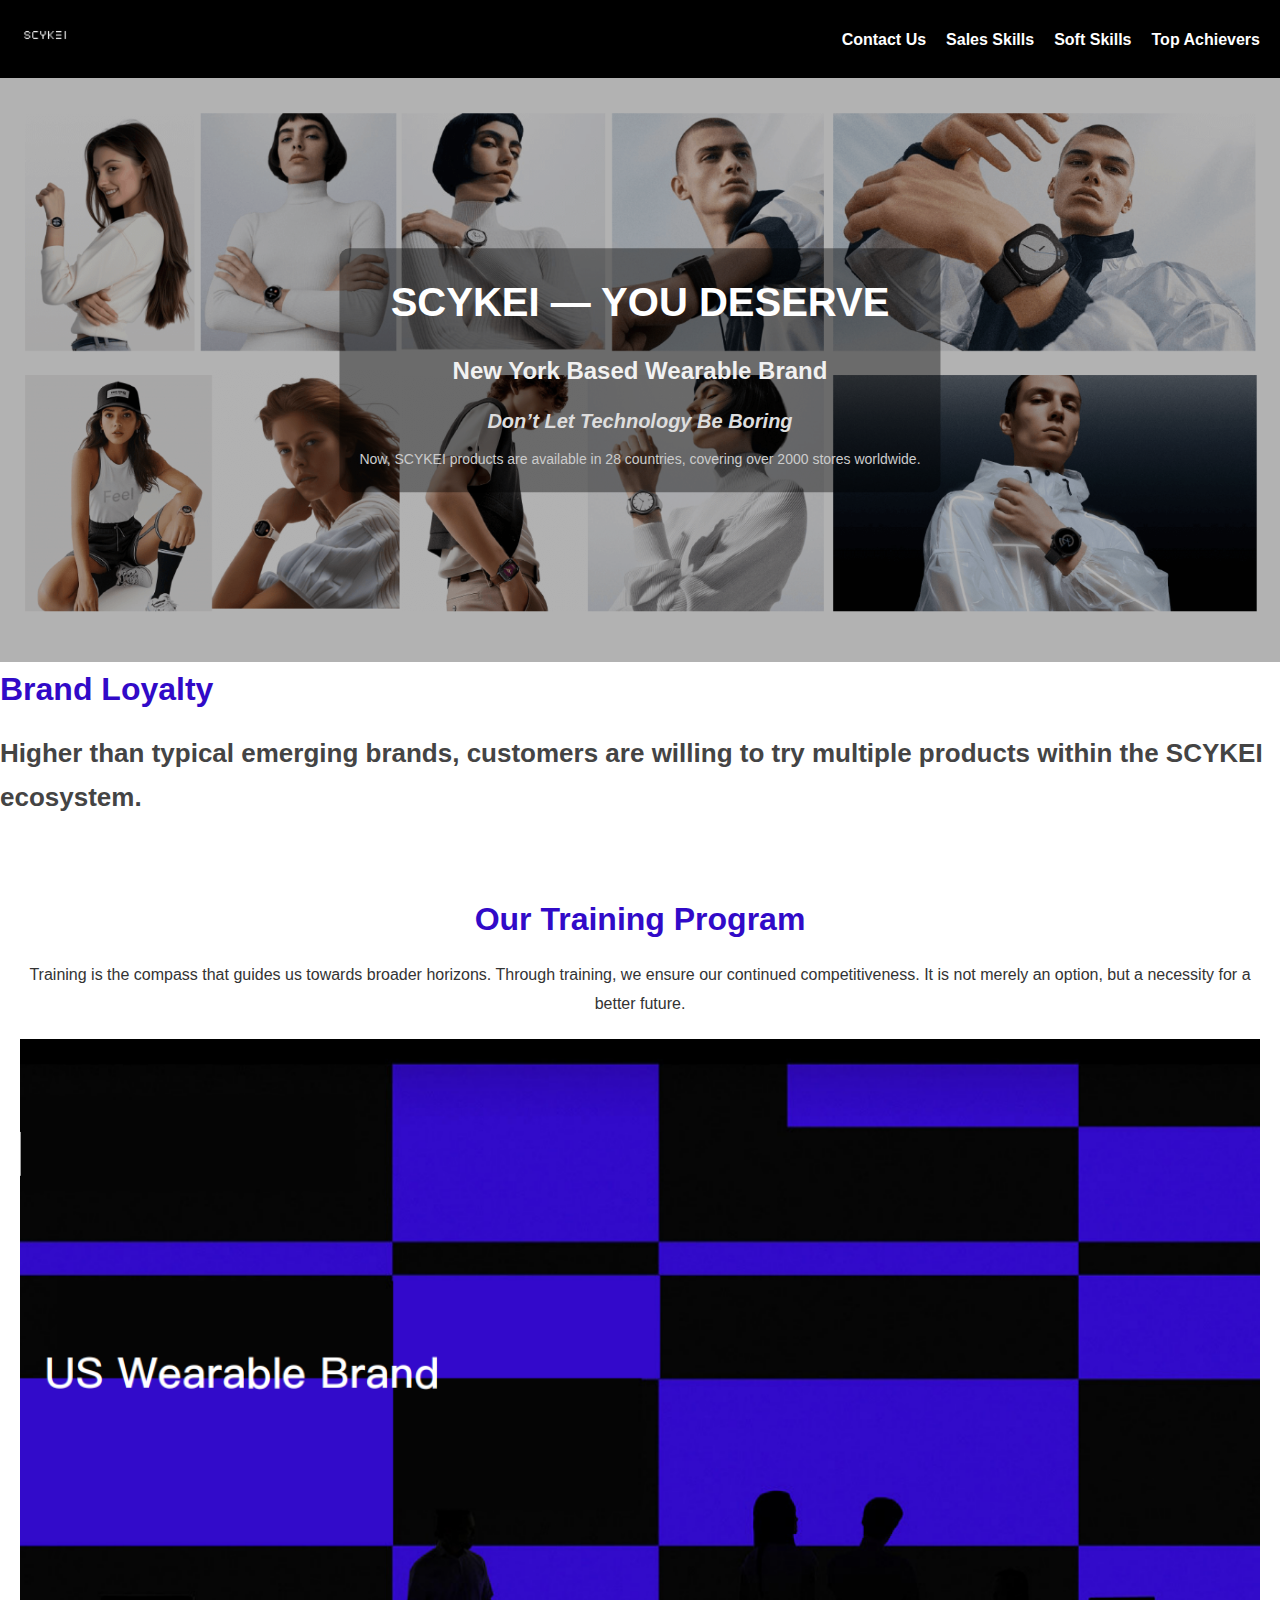
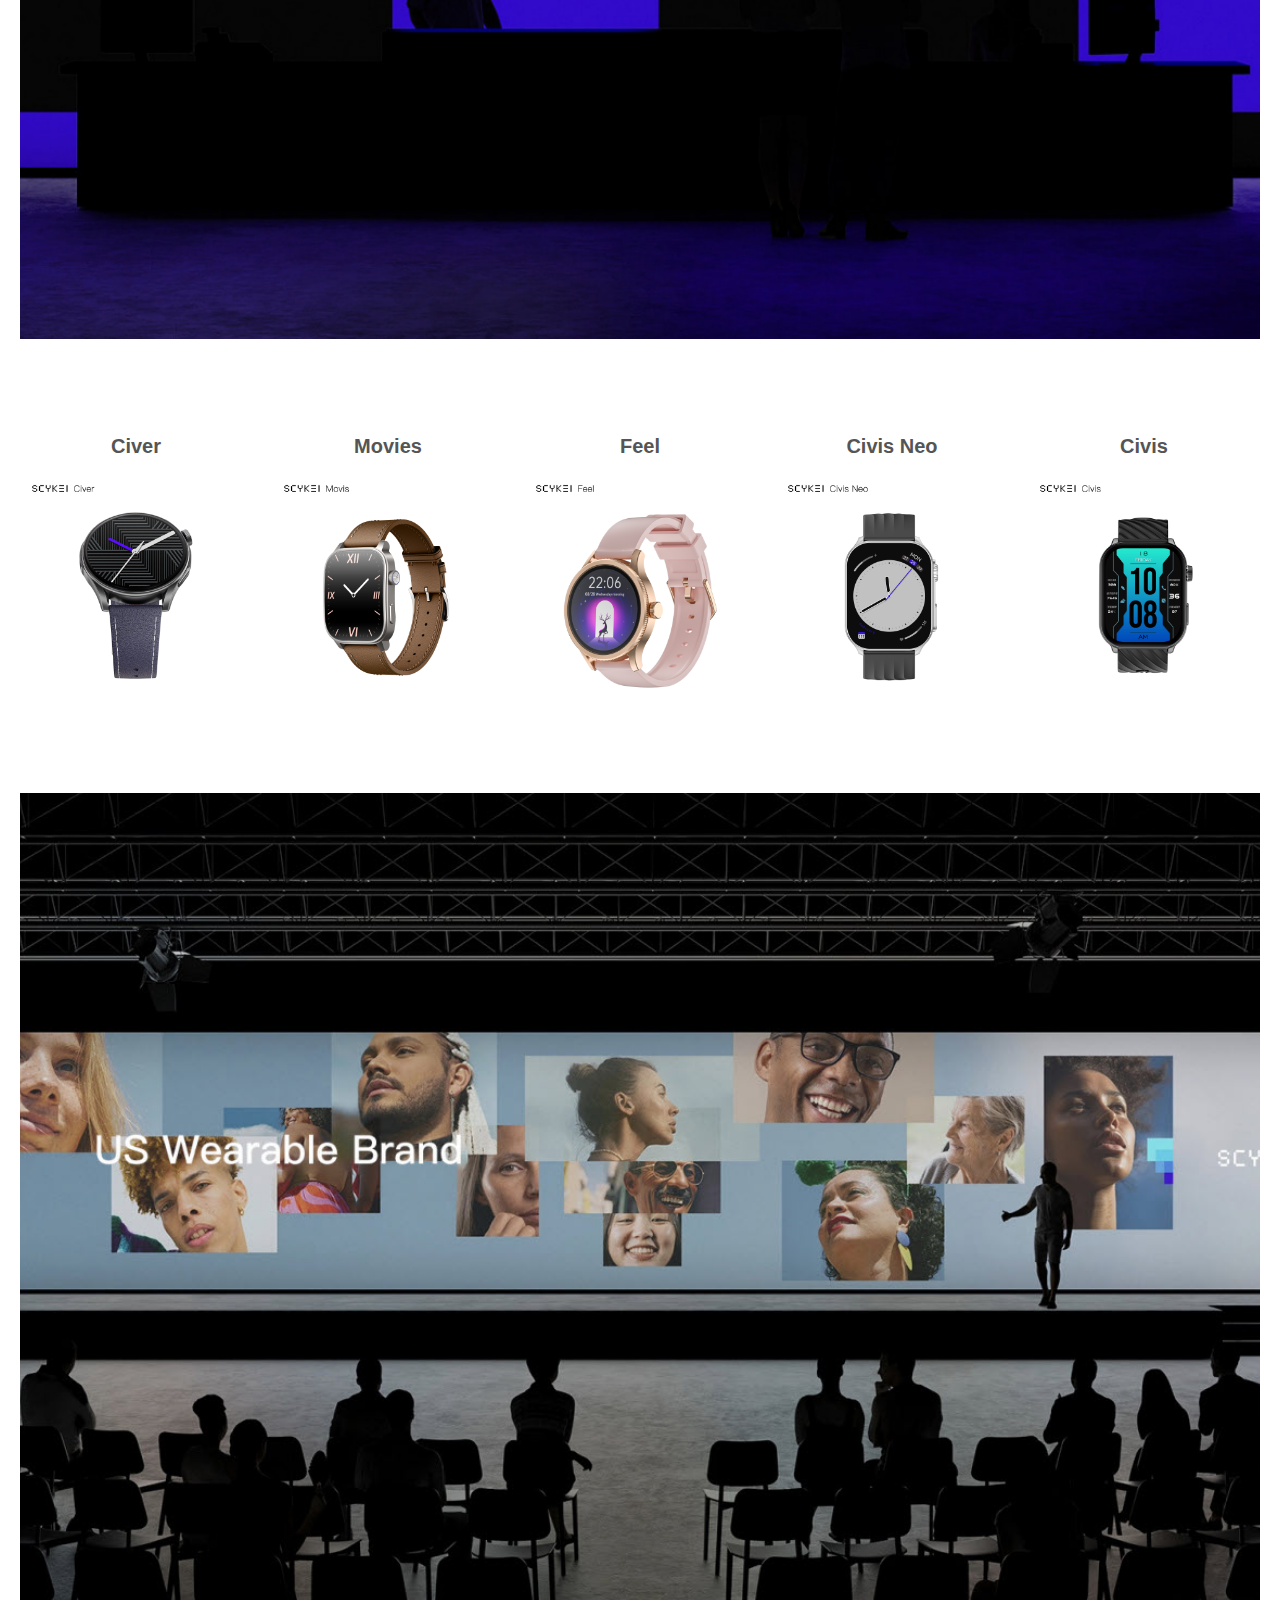
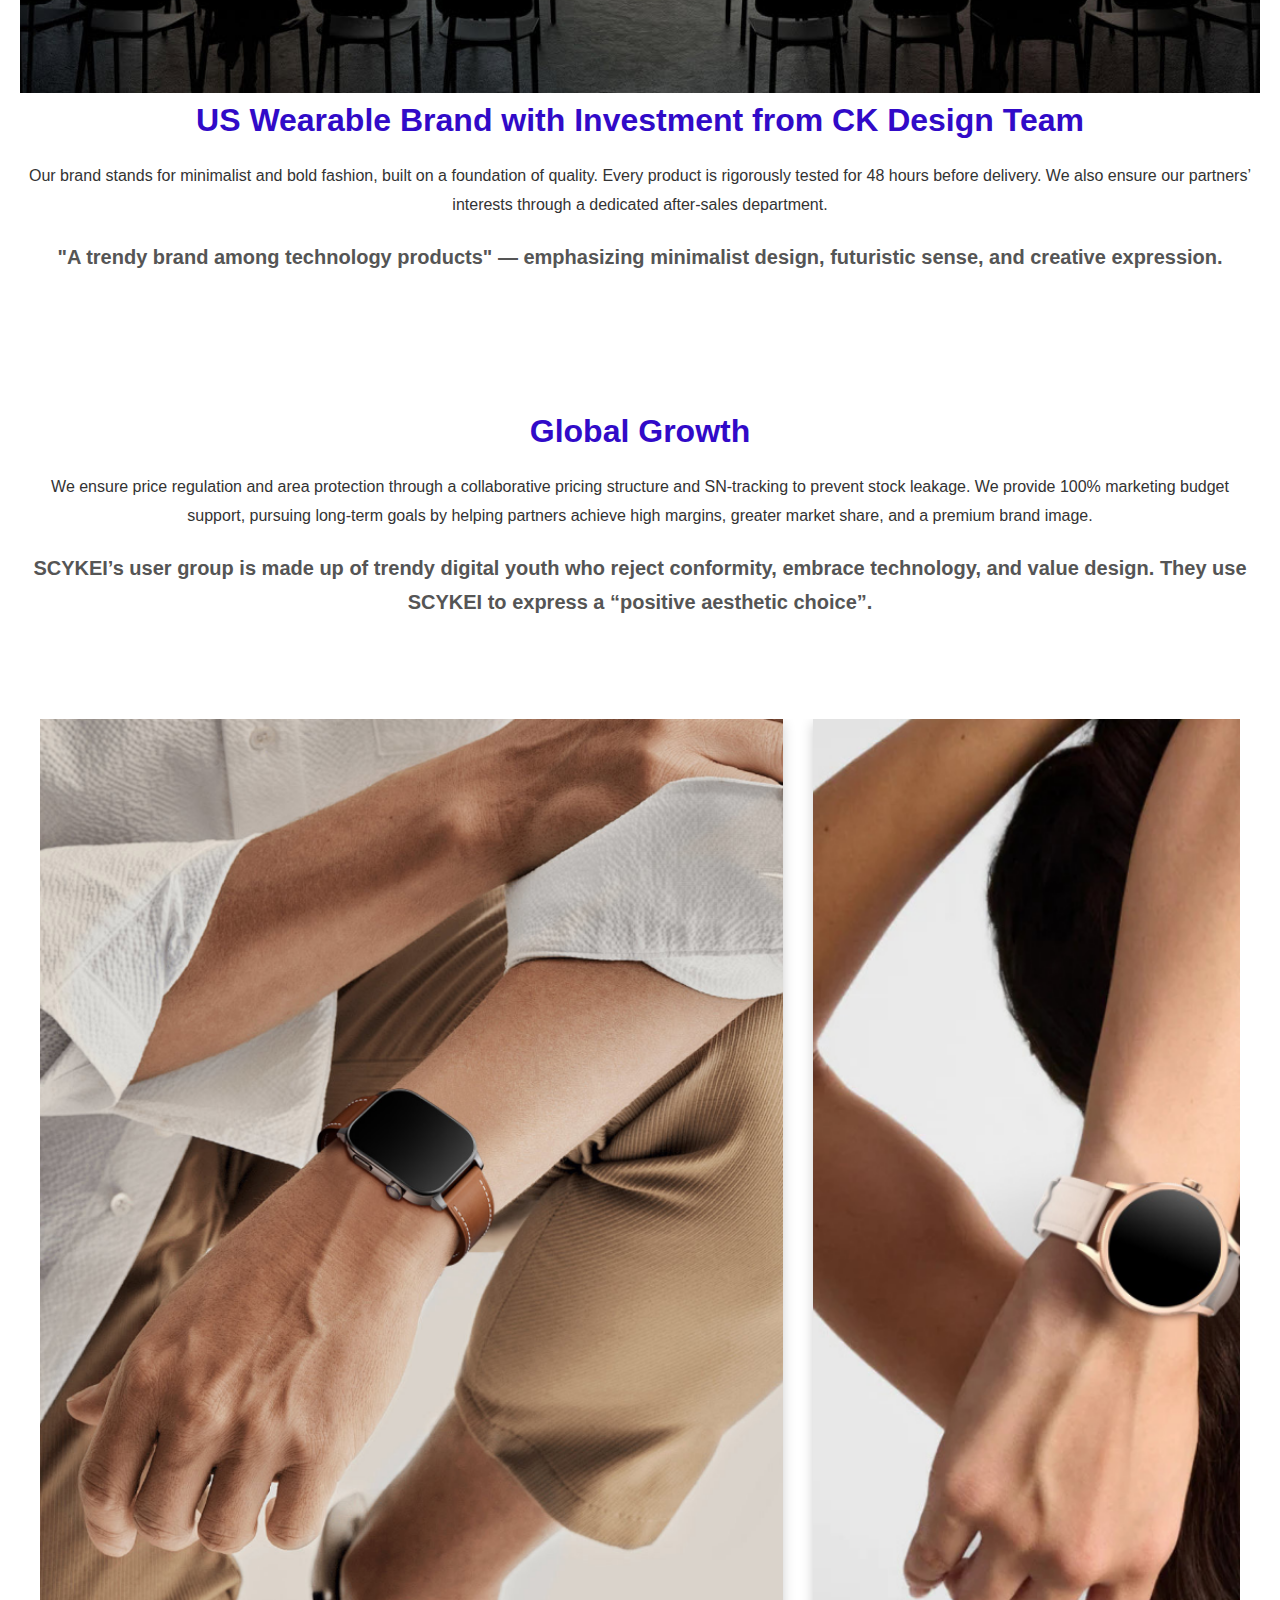
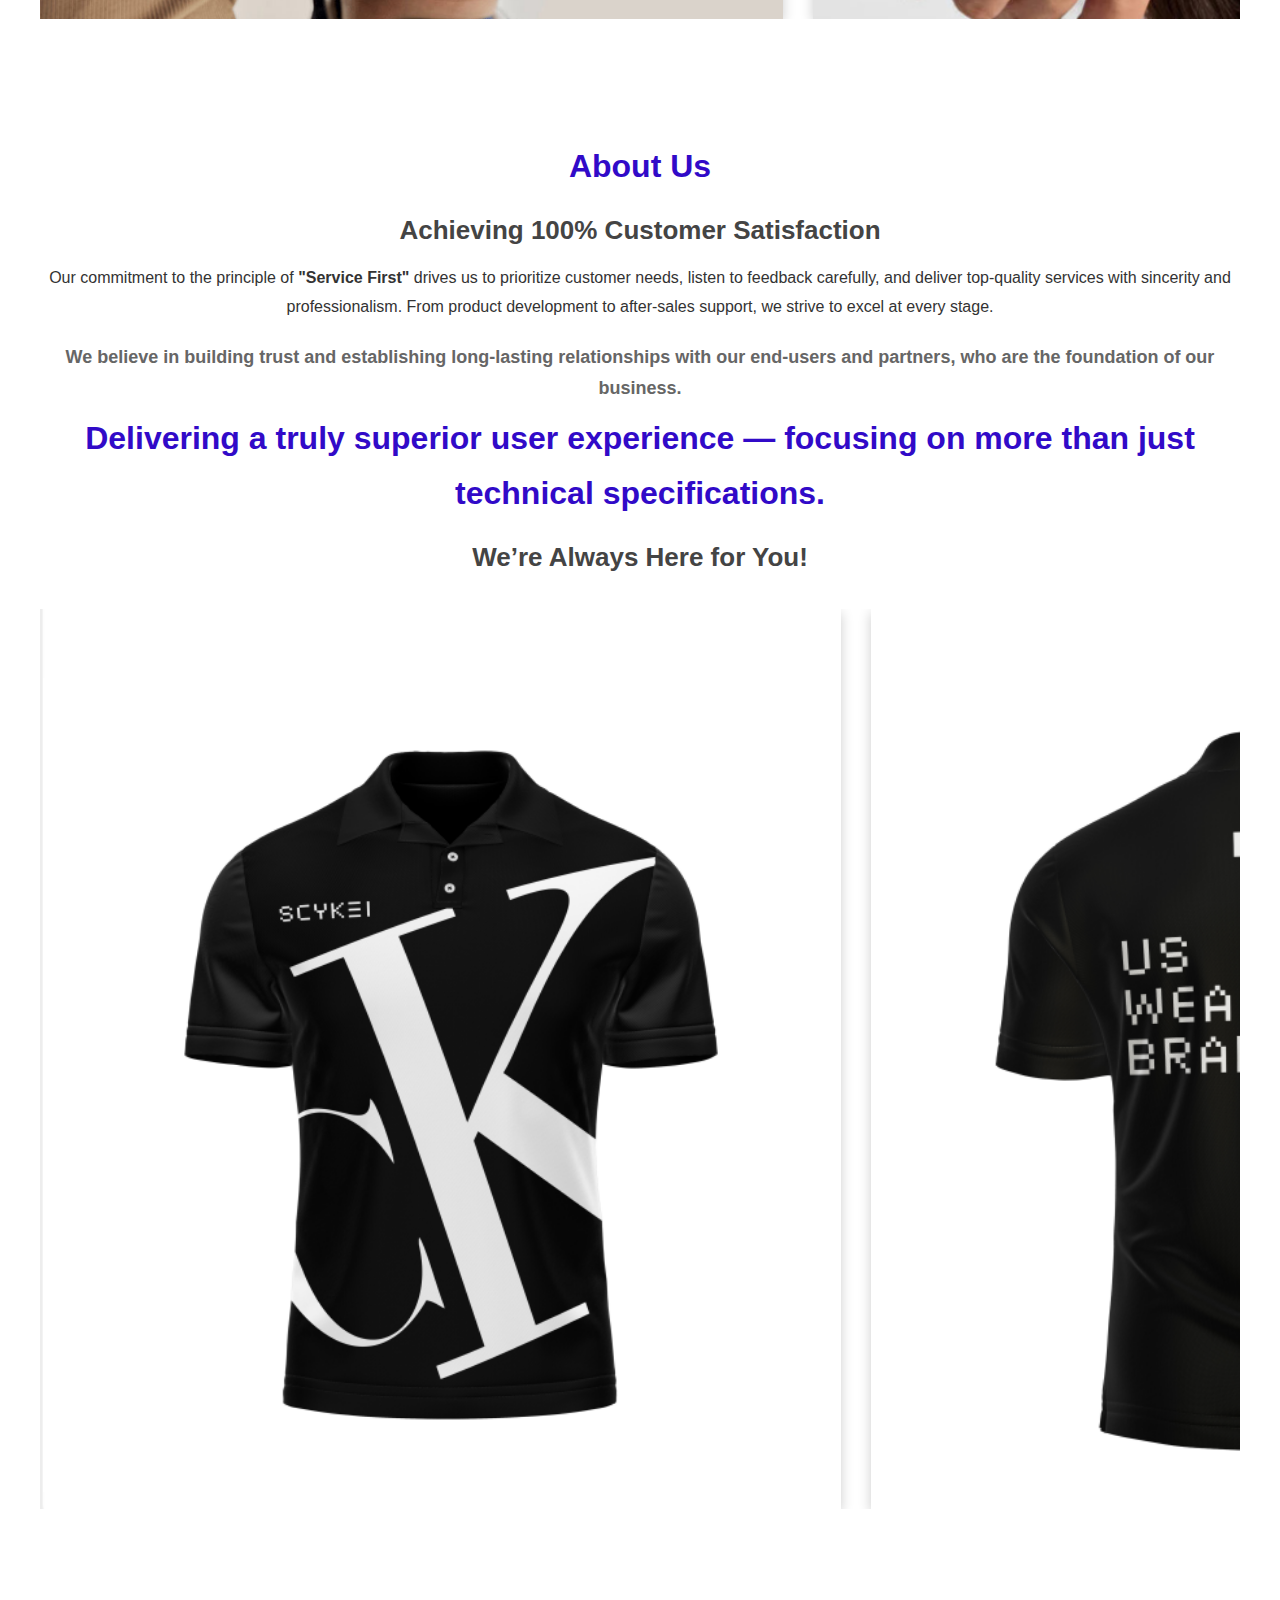
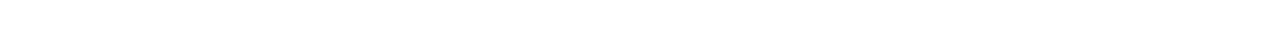
<file: index.html>
<!DOCTYPE html>
<html lang="en">
<head>
  <meta charset="UTF-8">
  <meta name="viewport" content="width=device-width, initial-scale=1.0">
  <title>SCYKEI Training Team</title>
  <link rel="stylesheet" href="syle.css">
</head>
<body>
  
  <!-- ================= HEADER & NAVIGATION ================= -->
  <header>
    <nav class="navbar">
      <div class="logo">
        <img src="image/logo.jpg" alt="SCYKEI Logo">
      </div>

      <!-- Menu Button for Mobile -->
      <button class="menu-toggle" id="menu-toggle">☰</button>

      <ul class="nav-links" id="nav-links">
        <li><a href="contect us.html">Contact Us</a></li>
        <li><a href="sales skills.html">Sales Skills</a></li>
        <li><a href="Soft Skills.html">Soft Skills</a></li>
        <li><a href="top achiever.html">Top Achievers</a></li>
      </ul>
    </nav>

 <div class="hero">
  <img src="image/z3.PNG" alt="Hero Image">
  <div class="hero-text">
    <h1>SCYKEI — YOU DESERVE</h1>
    <h2>New York Based Wearable Brand</h2>
    <h3>Don’t Let Technology Be Boring</h3>
    <h6>
      Now, SCYKEI products are available in 28 countries, 
      covering over 2000 stores worldwide.
    </h6>
  </div>
</div>


    <!-- Brand Message -->
    <div class="brand-message">
      <h1>Brand Loyalty</h1>
      <h2>
        Higher than typical emerging brands, customers are willing to try 
        multiple products within the SCYKEI ecosystem.
      </h2>
    </div>
  </header>

  <!-- ================= TRAINING SECTION ================= -->
  <section class="user" id="training">
    <h1>Our Training Program</h1>
    <p>
      Training is the compass that guides us towards broader horizons.  
      Through training, we ensure our continued competitiveness.  
      It is not merely an option, but a necessity for a better future.
    </p>
    <img src="image/2.png" alt="Training Illustration">
  </section>

  <!-- ================= PDF PREVIEWS ================= -->
  <section class="pdf-section">
    <div class="pdf-preview">
      <h3>Civer</h3>
      <a href="https://drive.google.com/file/d/1JnKueRDOBSbbTurlDLLY8IYNTvfcsM-f/view?usp=drive_link" target="_blank">
        <img src="image/Civir.jpg" alt="Civer">
        <div class="overlay">Click Here</div>
      </a>
    </div>

    <div class="pdf-preview">
      <h3>Movies</h3>
      <a href="https://drive.google.com/file/d/1LotS2omxjSn-POTEAs6jgZxcurOViiyY/view?usp=drive_link" target="_blank">
        <img src="image/movis.jpg" alt="Movies">
        <div class="overlay">Click Here</div>
      </a>
    </div>

    <div class="pdf-preview">
      <h3>Feel</h3>
      <a href="https://drive.google.com/file/d/17uIs86h-8hlpHWElJ8a4Eq1LC8GtcqBQ/view?usp=drive_link" target="_blank">
        <img src="image/FEEL.jpg" alt="Feel">
        <div class="overlay">Click Here</div>
      </a>
    </div>

    <div class="pdf-preview">
      <h3>Civis Neo</h3>
      <a href="https://drive.google.com/file/d/19bK-PNnnDTwcD1euNuevaQD8Kt9V7Nd1/view?usp=drive_link" target="_blank">
        <img src="image/Civis nei.jpg" alt="Civis Neo">
        <div class="overlay">Click Here</div>
      </a>
    </div>
          <div class="pdf-preview">
      <h3>Civis</h3>
      <a href="https://drive.google.com/file/d/1LHNBZ6wIzxw8pDKKsnEmWj6KzwH37vuT/view?usp=sharing" target="_blank">
        <img src="image/Civis.jpg" alt="Civis">
        <div class="overlay">Click Here</div>
      </a>
    </div>
  </section>



  <!-- ================= BRAND IDENTITY ================= -->
  <section class="user">
    <img src="image/3.jpg" alt="Brand Design">
    <h1>US Wearable Brand with Investment from CK Design Team</h1>
    <p>
      Our brand stands for minimalist and bold fashion, built on a foundation of quality.  
      Every product is rigorously tested for 48 hours before delivery.  
      We also ensure our partners’ interests through a dedicated after-sales department.
    </p>
    <h3>
      "A trendy brand among technology products" — emphasizing minimalist design, futuristic sense, and creative expression.
    </h3>
  </section>

  <!-- ================= GLOBAL GROWTH ================= -->
  <section class="user">
    <h1>Global Growth</h1>
    <p>
      We ensure price regulation and area protection through a collaborative pricing structure 
      and SN-tracking to prevent stock leakage.  
      We provide 100% marketing budget support, pursuing long-term goals by helping partners 
      achieve high margins, greater market share, and a premium brand image.
    </p>
    <h3>
      SCYKEI’s user group is made up of trendy digital youth who reject conformity, 
      embrace technology, and value design.  
      They use SCYKEI to express a “positive aesthetic choice”.
    </h3>

 <!-- Image Slider -->
<section class="slider-section">
  <div class="image-slider-wrapper">
    <div class="image-slider">
      <img src="image/fact.png" alt="Fact 1">
      <img src="image/fact2.png" alt="Fact 2">
      <img src="image/fact3.png" alt="Fact 3">
      <img src="image/fac2.png" alt="Fact 4">
      <img src="image/x3.png" alt="Fact 5">
      <img src="image/x4.png" alt="Fact 6">
      <img src="image/x5.png" alt="Fact 7">
      <img src="image/x6.png" alt="Fact 8">
      <!-- نكرر الصور مرة كمان عشان اللف يبقى سلس -->
      <img src="image/fact.png" alt="Fact 1">
      <img src="image/fact2.png" alt="Fact 2">
      <img src="image/fact3.png" alt="Fact 3">
      <img src="image/fac2.png" alt="Fact 4">
      <img src="image/x3.png" alt="Fact 5">
      <img src="image/x4.png" alt="Fact 6">
      <img src="image/x5.png" alt="Fact 7">
      <img src="image/x6.png" alt="Fact 8">
    </div>
  </div>
</section>


  <!-- ================= ABOUT US ================= -->
  <section class="new-users">
    <h1>About Us</h1>
    <h2>Achieving 100% Customer Satisfaction</h2>
    <p>
      Our commitment to the principle of <b>"Service First"</b> drives us to prioritize customer needs,  
      listen to feedback carefully, and deliver top-quality services with sincerity and professionalism.  
      From product development to after-sales support, we strive to excel at every stage.
    </p>
    <h4>
      We believe in building trust and establishing long-lasting relationships with our end-users and partners,  
      who are the foundation of our business.
    </h4>

    <div class="user">
      <h1>
        Delivering a truly superior user experience — focusing on more than just technical specifications.
      </h1>
    </div>

    <h2>We’re Always Here for You!</h2>

    <!-- Second Image Slider -->
    <div class="image-slider-wrapper">
      <div class="image-slider">
        <img src="image/x1.png" alt="About 1">
        <img src="image/x2.png" alt="About 2">
        <img src="image/x7.jpg" alt="About 3">
        <img src="image/x8.jpg" alt="About 4">
      </div>
    </div>
  </section>

  <!-- ================= JAVASCRIPT ================= -->
  <script src="java.js"></script>
</body>
</html>
</file>
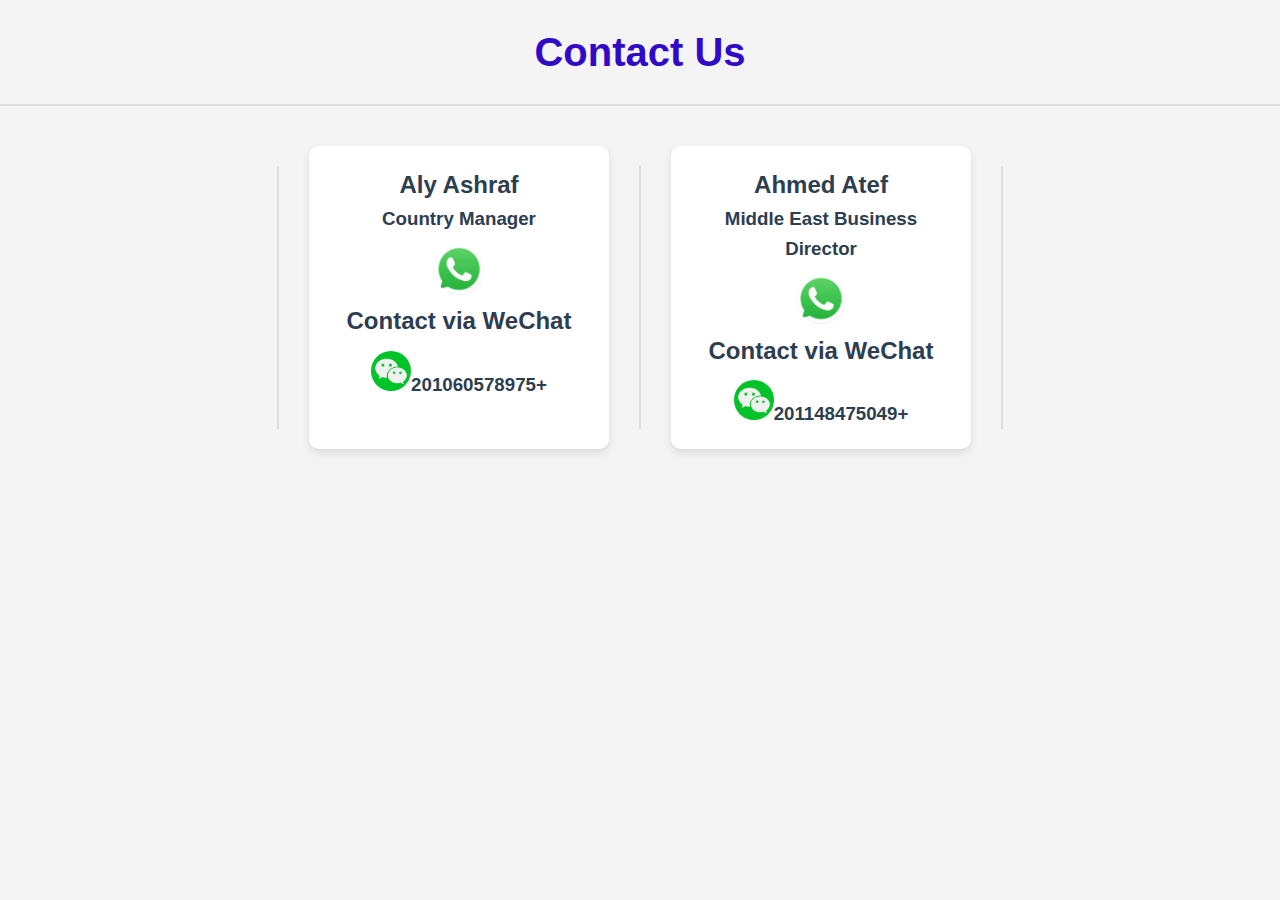
<file: contect us.html>
<!DOCTYPE html>
<html lang="en">
<head>
    <meta charset="UTF-8">
    <meta name="viewport" content="width=device-width, initial-scale=1.0">
    <link rel="stylesheet" href="https://cdnjs.cloudflare.com/ajax/libs/font-awesome/6.4.0/css/all.min.css">
    <link rel="stylesheet" href="contect us.css">
    
    <title>Contact Us</title>   
    
    <link rel="Blisbond"
    sizes="180x180"
    href="front blisbond/WhatsApp Image 2024-10-05 at 13.59.21_4a89fdf0.jpg" />
<link rel="icon"
    type="image/png"
    sizes="32x32"
    href="front blisbond/WhatsApp Image 2024-10-05 at 13.59.21_4a89fdf0.jpg" />
<link rel="icon"
    type="image/png"
    sizes="16x16"
    href="front blisbond/WhatsApp Image 2024-10-05 at 13.59.21_4a89fdf0.jpg" />

</head>
<body dir="rtl">
    <h1>Contact Us</h1>
    <hr>
   
    <div class="content">
         <hr>
        <div class="item2">
            <h2> Ahmed Atef</h2>
            <h3>Middle East Business Director</h3>
            <a href="https://wa.me/+201148475049" target="_blank"><img src="us/WhatsApp-icone.jpg" width="50" ></a>
            <h2>Contact via WeChat</h2>
            <h3>+201148475049<img src="us/images (1).png" width="40"></h3>
        </div>
        <hr>
        <div class="item2">
            <h2>Aly Ashraf</h2>
            <h3>Country Manager</h3>
            <a href="https://wa.me/+201060578975" target="_blank"><img src="us/WhatsApp-icone.jpg" width="50" ></a>
            <h2>Contact via WeChat</h2>
            <h3>+201060578975<img src="us/images (1).png" width="40"></h3>
        </div>
        <hr>
       
</body>
</html>
</file>
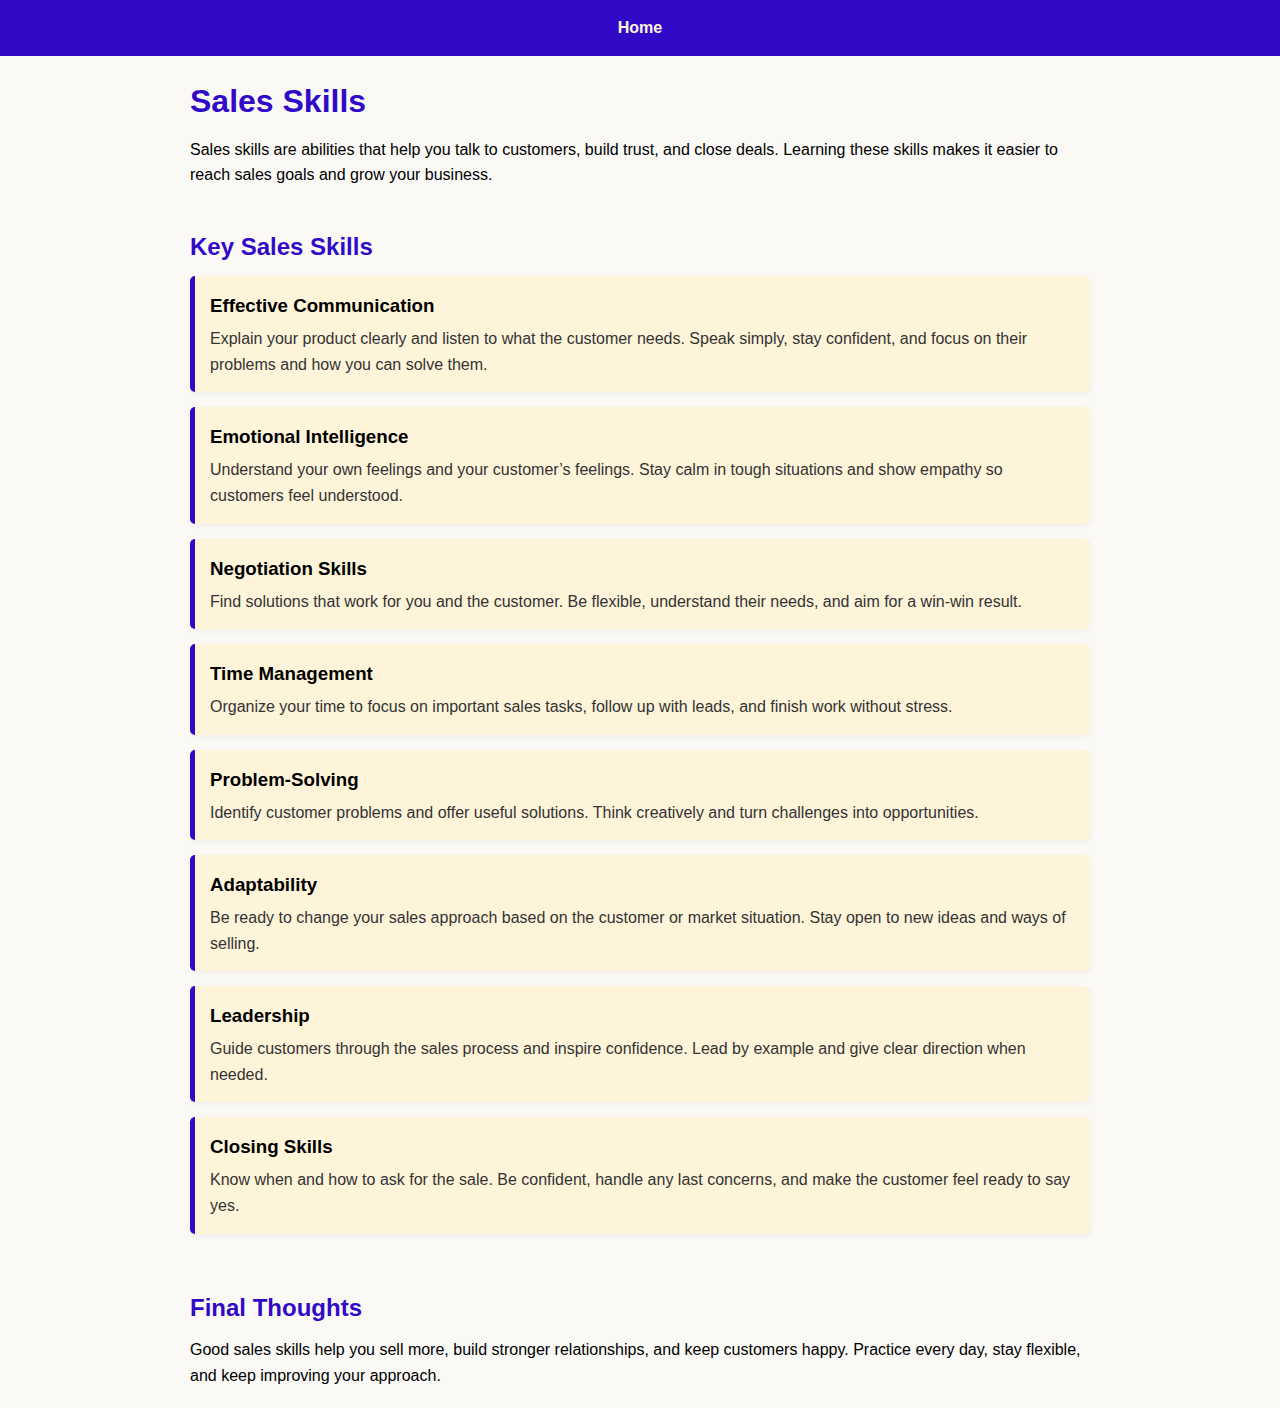
<file: sales skills.html>
<!DOCTYPE html>
<html lang="en">
<head>
    <meta charset="UTF-8">
    <meta name="viewport" content="width=device-width, initial-scale=1.0">
    <title>Sales Skills</title>
    <link rel="stylesheet" href="sales skills.css">
    <link rel="icon" type="image/png" sizes="32x32" href="image/logo3.jpg" />
    <link rel="icon" type="image/png" sizes="16x16" href="image/logo3.jpg" />
</head>
<body>
    <header>
        <nav>
            <ul>
                <li><a href="index.html">Home</a></li>
            </ul>
        </nav>
    </header>

    <section id="intro">
        <h1>Sales Skills</h1>
        <p>Sales skills are abilities that help you talk to customers, build trust, and close deals. Learning these skills makes it easier to reach sales goals and grow your business.</p>
    </section>

    <section id="skills">
        <h2>Key Sales Skills</h2>

        <div class="skill-item">
            <h3>Effective Communication</h3>
            <p>Explain your product clearly and listen to what the customer needs. Speak simply, stay confident, and focus on their problems and how you can solve them.</p>
        </div>

        <div class="skill-item">
            <h3>Emotional Intelligence</h3>
            <p>Understand your own feelings and your customer’s feelings. Stay calm in tough situations and show empathy so customers feel understood.</p>
        </div>

        <div class="skill-item">
            <h3>Negotiation Skills</h3>
            <p>Find solutions that work for you and the customer. Be flexible, understand their needs, and aim for a win-win result.</p>
        </div>

        <div class="skill-item">
            <h3>Time Management</h3>
            <p>Organize your time to focus on important sales tasks, follow up with leads, and finish work without stress.</p>
        </div>

        <div class="skill-item">
            <h3>Problem-Solving</h3>
            <p>Identify customer problems and offer useful solutions. Think creatively and turn challenges into opportunities.</p>
        </div>

        <div class="skill-item">
            <h3>Adaptability</h3>
            <p>Be ready to change your sales approach based on the customer or market situation. Stay open to new ideas and ways of selling.</p>
        </div>

        <div class="skill-item">
            <h3>Leadership</h3>
            <p>Guide customers through the sales process and inspire confidence. Lead by example and give clear direction when needed.</p>
        </div>

        <div class="skill-item">
            <h3>Closing Skills</h3>
            <p>Know when and how to ask for the sale. Be confident, handle any last concerns, and make the customer feel ready to say yes.</p>
        </div>
    </section>

    <section id="conclusion">
        <h2>Final Thoughts</h2>
        <p>Good sales skills help you sell more, build stronger relationships, and keep customers happy. Practice every day, stay flexible, and keep improving your approach.</p>
    </section>
</body>
</html>
</file>
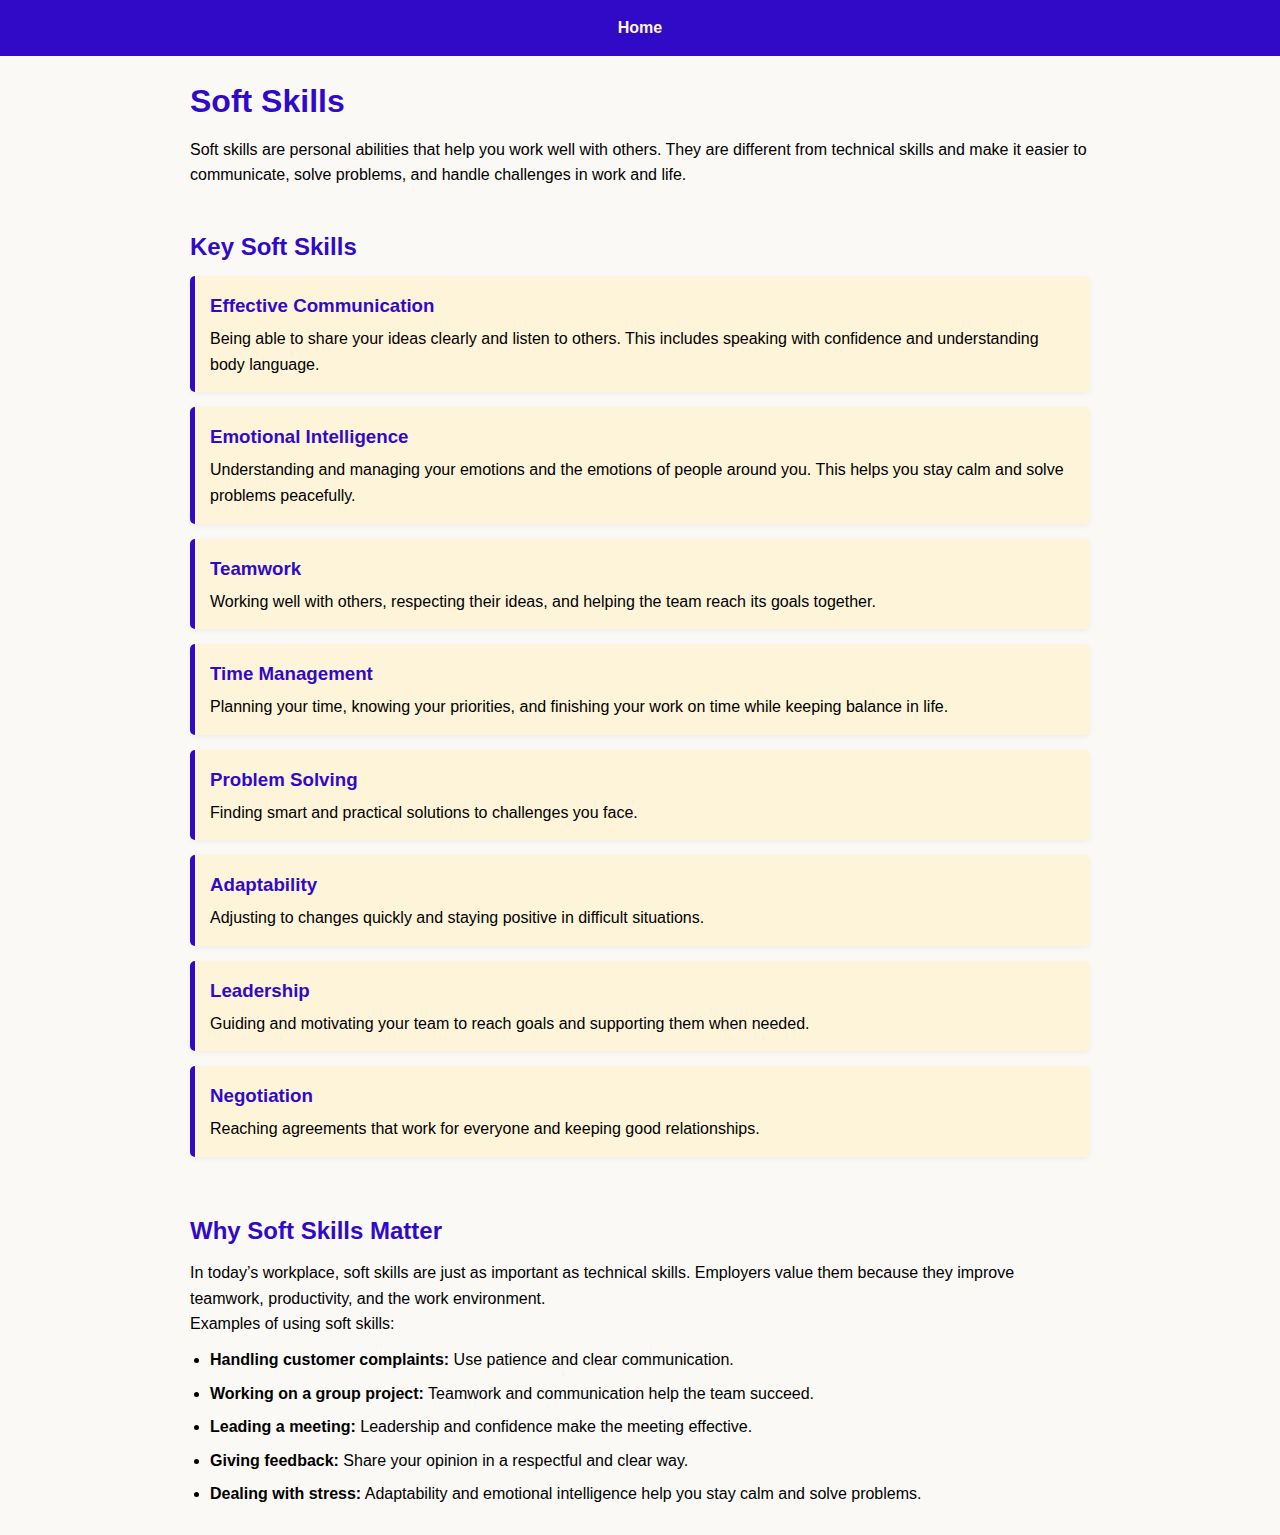
<file: Soft Skills.html>
<!DOCTYPE html>
<html lang="en">
<head>
    <meta charset="UTF-8">
    <meta name="viewport" content="width=device-width, initial-scale=1.0">
    <title>Soft Skills</title>
    <link rel="stylesheet" href="Soft skill.css">
    <link rel="icon" type="image/png" sizes="32x32" href="image/logo3.jpg" />
    <link rel="icon" type="image/png" sizes="16x16" href="image/logo3.jpg" />
</head>
<body>
    <header>
        <nav>
            <ul>
                <li><a href="index.html">Home</a></li>
            </ul>
        </nav>
    </header>

    <section id="intro">
        <h1>Soft Skills</h1>
        <p>Soft skills are personal abilities that help you work well with others.  
           They are different from technical skills and make it easier to communicate, solve problems, and handle challenges in work and life.</p>
    </section>

    <section id="skills">
        <h2>Key Soft Skills</h2>

        <div class="skill-item">
            <h3>Effective Communication</h3>
            <p>Being able to share your ideas clearly and listen to others. This includes speaking with confidence and understanding body language.</p>
        </div>

        <div class="skill-item">
            <h3>Emotional Intelligence</h3>
            <p>Understanding and managing your emotions and the emotions of people around you. This helps you stay calm and solve problems peacefully.</p>
        </div>

        <div class="skill-item">
            <h3>Teamwork</h3>
            <p>Working well with others, respecting their ideas, and helping the team reach its goals together.</p>
        </div>

        <div class="skill-item">
            <h3>Time Management</h3>
            <p>Planning your time, knowing your priorities, and finishing your work on time while keeping balance in life.</p>
        </div>

        <div class="skill-item">
            <h3>Problem Solving</h3>
            <p>Finding smart and practical solutions to challenges you face.</p>
        </div>

        <div class="skill-item">
            <h3>Adaptability</h3>
            <p>Adjusting to changes quickly and staying positive in difficult situations.</p>
        </div>

        <div class="skill-item">
            <h3>Leadership</h3>
            <p>Guiding and motivating your team to reach goals and supporting them when needed.</p>
        </div>

        <div class="skill-item">
            <h3>Negotiation</h3>
            <p>Reaching agreements that work for everyone and keeping good relationships.</p>
        </div>
    </section>

    <section id="more-info">
        <h2>Why Soft Skills Matter</h2>
        <p>In today’s workplace, soft skills are just as important as technical skills.  
           Employers value them because they improve teamwork, productivity, and the work environment.</p>

        <p>Examples of using soft skills:</p>
        <ul>
            <li><strong>Handling customer complaints:</strong> Use patience and clear communication.</li>
            <li><strong>Working on a group project:</strong> Teamwork and communication help the team succeed.</li>
            <li><strong>Leading a meeting:</strong> Leadership and confidence make the meeting effective.</li>
            <li><strong>Giving feedback:</strong> Share your opinion in a respectful and clear way.</li>
            <li><strong>Dealing with stress:</strong> Adaptability and emotional intelligence help you stay calm and solve problems.</li>
        </ul>
    </section>
</body>
</html>
</file>
<file: contect us.css>
/* إعدادات عامة */
* {
    margin: 0;
    padding: 0;
    box-sizing: border-box;
    font-family: 'Arial', sans-serif;
}

body {
    background-color: #f4f4f4;
    color: #333;
    line-height: 1.6;
}

h1, h2, h3 {
    color: #2c3e50;
}

/* رأس الصفحة */
h1 {
    text-align: center;
    font-size: 2.5rem;
    margin-top: 20px;
    color:#310ac8;
}

/* تنسيق الروابط */
a {
    text-decoration: none;
    color: inherit;
}

/* الفاصل */
hr {
    border: 1px solid #ddd;
    margin: 20px 0;
}

/* تنسيق المحتوى */
.content, .content2 {
    display: flex;
    flex-wrap: wrap;
    justify-content: center;
    gap: 30px;
    padding: 20px;
}

.item2, .item3, .item1 {
    background-color: #fff;
    border-radius: 10px;
    box-shadow: 0 4px 8px rgba(0, 0, 0, 0.1);
    width: 300px;
    padding: 20px;
    text-align: center;
    transition: transform 0.3s ease-in-out;
}

.item2:hover, .item3:hover, .item1:hover {
    transform: translateY(-10px);
}

.item2 img, .item1 img, .item3 img {
    margin-top: 10px;
    border-radius: 50%;
}

/* تنسيق الأيقونات */
img {
    max-width: 100%;
    height: auto;
}

/* تنسيق الأزرار */
a img {
    transition: transform 0.3s ease-in-out;
}

a img:hover {
    transform: scale(1.1);
}

/* فاصل footer */
.footer {
    text-align: center;
    margin-top: 30px;
    font-size: 0.9rem;
    color: #777;
    background-color: #fff;
    padding: 15px;
    box-shadow: 0 -4px 8px rgba(0, 0, 0, 0.1);
}

/* تصميم متجاوب */
@media (max-width: 768px) {
    .content, .content2 {
        flex-direction: column;
        align-items: center;
    }

    .item2, .item1, .item3 {
        width: 100%;
        max-width: 500px;
    }

    h1 {
        font-size: 2rem;
    }
}

@media (max-width: 480px) {
    h1 {
        font-size: 1.8rem;
    }

    .item2, .item1, .item3 {
        width: 90%;
    }

    .footer {
        font-size: 0.8rem;
    }
}
</file>
<file: syle.css>
/* ========== RESET & BASE ========== */
* {
  margin: 0;
  padding: 0;
  box-sizing: border-box;
  font-family: Arial, sans-serif;
}

body {
  background: #fff;
  color: #222;
  line-height: 1.7;
}

/* ====== HEADINGS ====== */
h1 {
  font-size: 32px;
  margin-bottom: 15px;
  color: #310ac8;
}

h2 {
  font-size: 26px;
  margin: 12px 0;
  color: #444;
}

h3 {
  font-size: 20px;
  margin: 10px 0;
  color: #555;
}

h4 {
  font-size: 18px;
  margin: 8px 0;
  color: #666;
}

h6 {
  font-size: 14px;
  font-weight: normal;
  margin-top: 8px;
  color: #777;
}

p {
  font-size: 16px;
  margin: 10px 0 20px;
  color: #333;
  line-height: 1.8;
}

/* ========== NAVBAR ========== */
header {
  width: 100%;
}

.navbar {
  display: flex;
  justify-content: space-between;
  align-items: center;
  background: #000;
  padding: 10px 20px;
  position: sticky;
  top: 0;
  z-index: 1000;
}

.logo img {
  height: 50px;
}

.nav-links {
  display: flex;
  list-style: none;
}

.nav-links li {
  margin-left: 20px;
}

.nav-links a {
  color: #fff;
  text-decoration: none;
  font-weight: bold;
  transition: 0.3s;
}

.nav-links a:hover {
  color:#310ac8;
}

/* ====== MENU TOGGLE (MOBILE) ====== */
.menu-toggle {
  display: none;
  font-size: 24px;
  background: none;
  border: none;
  color: #fff;
  cursor: pointer;
}
/* Sliders */
.image-slider-wrapper {
  overflow: hidden;
  margin-top: 30px;
}

.image-slider {
  display: flex;
  gap: 30px;
  animation: slide 18s infinite linear;
}

.image-slider img {
  width: 250px;
  border-radius: 12px;
  box-shadow: 0px 4px 12px rgba(0,0,0,0.2);
}

@keyframes slide {
  0% { transform: translateX(0); }
  50% { transform: translateX(-50%); }
  100% { transform: translateX(0); }
}

@media (max-width: 768px) {
  .nav-links {
    display: none;
    flex-direction: column;
    background: #000;
    position: absolute;
    top: 70px;
    right: 0;
    width: 200px;
    padding: 10px;
  }

  .nav-links.active {
    display: flex;
  }

  .menu-toggle {
    display: block;
  }
  .nav-links a:hover {
  color:#310ac8;
}
}


/* ========== HERO ========== */
.hero {
  position: relative;
  text-align: center;
  color: #fff;
}

.hero img {
  width: 100%;
  height: auto;
  display: block;
  filter: brightness(70%);
}

.hero-text {
  position: absolute;
  top: 50%;
  left: 50%;
  transform: translate(-50%, -50%);
  text-align: center;
  padding: 20px;
  background: rgba(0, 0, 0, 0.4);
  border-radius: 10px;
  max-width: 90%;
}

.hero-text h1 {
  font-size: 40px;
  font-weight: bold;
  color: #fff;
}

.hero-text h2 {
  font-size: 24px;
  color: #f1f1f1;
}

.hero-text h3 {
  font-size: 20px;
  font-style: italic;
  color: #ddd;
}

.hero-text h6 {
  font-size: 14px;
  color: #ccc;
}

/* ========== RESPONSIVE HERO TEXT ========== */
@media (max-width: 768px) {
  .hero-text {
    position: static;
    transform: none;
    margin: 15px auto;
    padding: 15px;
    background: rgba(0, 0, 0, 0.65);
    border-radius: 8px;
    max-width: 95%;
    text-align: center;
  }

  .hero-text h1 {
    font-size: 20px;
    line-height: 1.3;
  }

  .hero-text h2 {
    font-size: 16px;
    line-height: 1.3;
  }

  .hero-text h3 {
    font-size: 14px;
    font-style: italic;
  }

  .hero-text h6 {
    font-size: 12px;
    line-height: 1.4;
  }
  .nav-links a:hover {
  color:#310ac8;
}
}

/* ========== SECTIONS ========== */
section {
  padding: 60px 20px;
  text-align: center;
}

/* Full Screen User Images */
section.user img {
  width: 100%;
  height: 100vh;
  margin: 0;
  display: block;
  border-radius: 0;
  object-fit: cover;
}

@media (max-width: 768px) {
  section.user img {
    height: auto;
    max-height: 90vh;
  }
}

/* ========== PDF PREVIEWS ========== */
.pdf-section {
  display: grid;
  grid-template-columns: repeat(auto-fit, minmax(200px, 1fr));
  gap: 20px;
  padding: 20px;
}

.pdf-preview {
  position: relative;
}

.pdf-preview img {
  width: 100%;
  border-radius: 8px;
}

.overlay {
  position: absolute;
  top: 0;
  left: 0;
  right: 0;
  bottom: 0;
  background: rgba(49, 10, 200, 0.8);
  color: #fff;
  display: flex;
  align-items: center;
  justify-content: center;
  opacity: 0;
  transition: 0.3s;
  border-radius: 8px;
  font-size: 18px;
  font-weight: bold;
}

.pdf-preview:hover .overlay {
  opacity: 1;
}
.nav-links a:hover {
  color:#310ac8;
}


@keyframes slide {
  0% { transform: translateX(0); }
  100% { transform: translateX(-50%); } /* الصور لازم تتكرر مرتين في HTML */
}
</file>
<file: sales skills.css>
/* Reset styles */
body, h1, h2, h3, p, ul, li {
    margin: 0;
    padding: 0;
    box-sizing: border-box;
}

/* General page styling */
body {
    font-family: 'Barlow', Arial, sans-serif;
    background-color: #faf9f6;
    color: #000000;
    line-height: 1.6;
}

/* Header and Navigation */
header {
    background-color: #310ac8;
    padding: 15px 0;
}

nav ul {
    list-style: none;
    text-align: center;
}

nav ul li {
    display: inline-block;
    margin: 0 15px;
}

nav ul li a {
    color: #fef4d9;
    text-decoration: none;
    font-size: 16px;
    font-weight: bold;
    transition: color 0.3s ease;
}

nav ul li a:hover {
    color: #310ac8;
}

/* Sections */
section {
    max-width: 900px;
    margin: auto;
    padding: 20px;
}

/* Headings */
h1, h2 {
    color: #310ac8;
    margin-bottom: 10px;
}

/* Skills section */
.skill-item {
    background: #fef4d9;
    padding: 15px;
    margin-bottom: 15px;
    border-left: 5px solid #310ac8;
    border-radius: 5px;
    box-shadow: 0 2px 5px rgba(0,0,0,0.05);
    transition: transform 0.3s ease;
}

.skill-item:hover {
    transform: translateY(-3px);
}

.skill-item h3 {
    margin-bottom: 5px;
    color: #000000;
}

.skill-item p {
    color: #333333;
}

/* List in more-info */
#more-info ul {
    margin-top: 10px;
    padding-left: 20px;
}

#more-info li {
    margin-bottom: 8px;
}

/* Responsive design */
@media (max-width: 600px) {
    nav ul li {
        display: block;
        margin: 10px 0;
    }
}
</file>
<file: Soft skill.css>
/* Reset basic styles */
body, h1, h2, h3, p, ul, li {
    margin: 0;
    padding: 0;
    box-sizing: border-box;
}

/* General page styling */
body {
    font-family: Arial, sans-serif;
    background-color: #faf9f6; /* Beige white */
    color: #000000;
    line-height: 1.6;
}

/* Header and Navigation */
header {
    background-color: #310ac8; /* Dark Green */
    padding: 15px 0;
}

nav ul {
    list-style: none;
    text-align: center;
}

nav ul li {
    display: inline-block;
    margin: 0 15px;
}

nav ul li a {
    color: #fef4d9; /* Light Beige */
    text-decoration: none;
    font-size: 16px;
    font-weight: bold;
    transition: color 0.3s ease;
}

nav ul li a:hover {
    color: black; /* Orange */
}

/* Sections */
section {
    max-width: 900px;
    margin: auto;
    padding: 20px;
}

/* Headings */
h1, h2 {
    color: #310ac8; /* Dark Green */
    margin-bottom: 10px;
}

/* Skills section */
.skill-item {
    background: #fef4d9; /* Light Beige */
    padding: 15px;
    margin-bottom: 15px;
    border-left: 5px solid #310ac8; /* Orange */
    border-radius: 5px;
    box-shadow: 0 2px 5px rgba(0,0,0,0.05);
}

.skill-item h3 {
    margin-bottom: 5px;
    color: #310ac8; /* Dark Green */
}

.skill-item p {
    color: #000000;
}

/* List in more-info */
#more-info ul {
    margin-top: 10px;
    padding-left: 20px;
}

#more-info li {
    margin-bottom: 8px;
}

/* Responsive design */
@media (max-width: 600px) {
    nav ul li {
        display: block;
        margin: 10px 0;
    }
}
</file>
